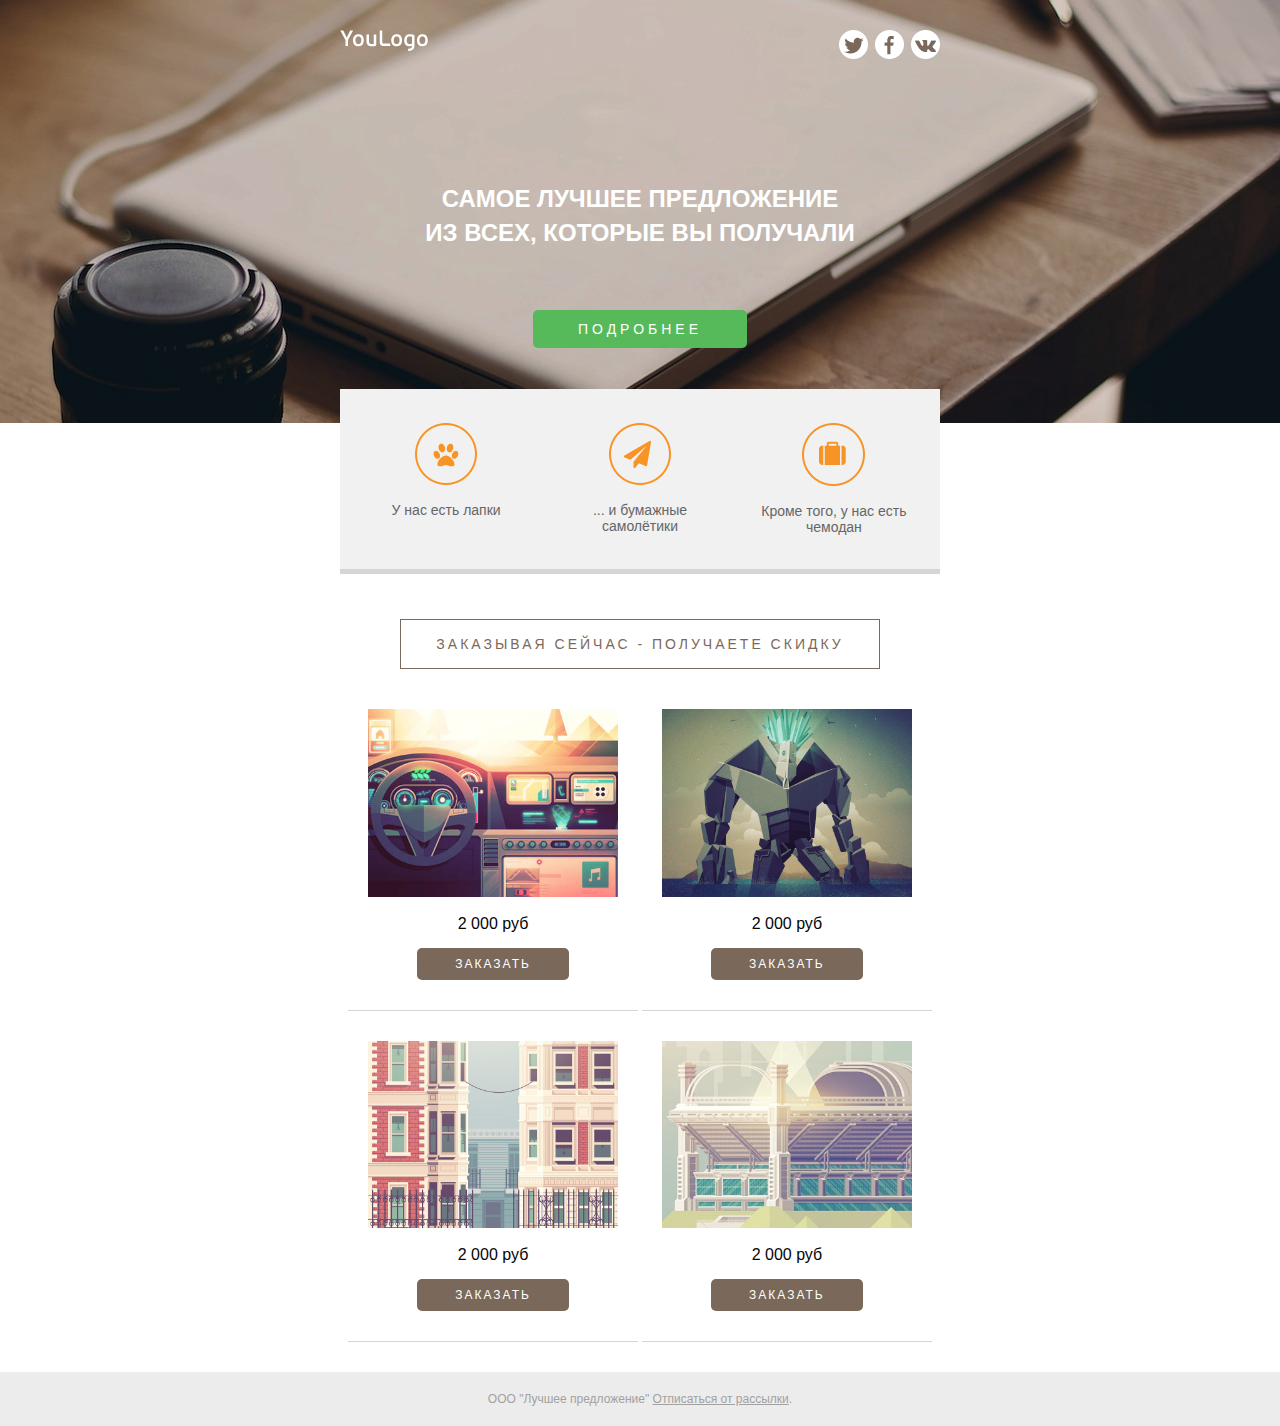
<file: index.html>
<!DOCTYPE html>
<html>
  <head>
    <link rel="stylesheet" href="css/style.css">
    <meta charset="utf-8">
  </head>
  <body>
    <div class="email-container">
      <div class="email-header">
        <div class="email-center">
          <div class="email-header-topline"><a class="email-logo" href="#"><img src="img/logo.png" alt="Logo"></a>
            <div class="email-social-wrap"><a href="#"><img src="img/soc_twitter.png" alt="Alt"></a><a href="#"><img src="img/soc_fb.png" alt="Alt"></a><a href="#"><img src="img/soc_vk.png" alt="Alt"></a></div>
          </div>
          <div class="email-header-top">
            Самое лучшее предложение <br>из всех, которые вы получали	
            
          </div><a class="email-button" href="#">Подробнее</a>
        </div>
      </div>
      <div class="email-content">
        <div class="email-center">
          <div class="email-tizers-wrap">
            <div class="email-tizer-item"><img src="img/icon_1.png" alt="Alt">
              <p>У нас есть лапки</p>
            </div>
            <div class="email-tizer-item"><img src="img/icon_2.png" alt="Alt">
              <p>... и бумажные самолётики</p>
            </div>
            <div class="email-tizer-item"><img src="img/icon_3.png" alt="Alt">
              <p>Кроме того, у нас есть чемодан</p>
            </div>
          </div>
          <div class="email-sale-text">Заказывая сейчас - получаете скидку</div>
          <div class="mail-products-wrap">
            <div class="mail-products-item"><a href="#"><img src="img/items/1.jpg" alt="Alt"></a>
              <div class="mail-price">2 000 руб</div><a class="product-button" href="#">Заказать</a>
            </div>
            <div class="mail-products-item"><a href="#"><img src="img/items/2.jpg" alt="Alt"></a>
              <div class="mail-price">2 000 руб</div><a class="product-button" href="#">Заказать</a>
            </div>
            <div class="mail-products-item"><a href="#"><img src="img/items/3.jpg" alt="Alt"></a>
              <div class="mail-price">2 000 руб</div><a class="product-button" href="#">Заказать</a>
            </div>
            <div class="mail-products-item"><a href="#"><img src="img/items/4.jpg" alt="Alt"></a>
              <div class="mail-price">2 000 руб</div><a class="product-button" href="#">Заказать</a>
            </div>
          </div>
        </div>
      </div>
      <div class="email-footer">ООО "Лучшее предложение" <a href="#">Отписаться от рассылки</a>.</div>
    </div>
  </body>
</html>
</file>
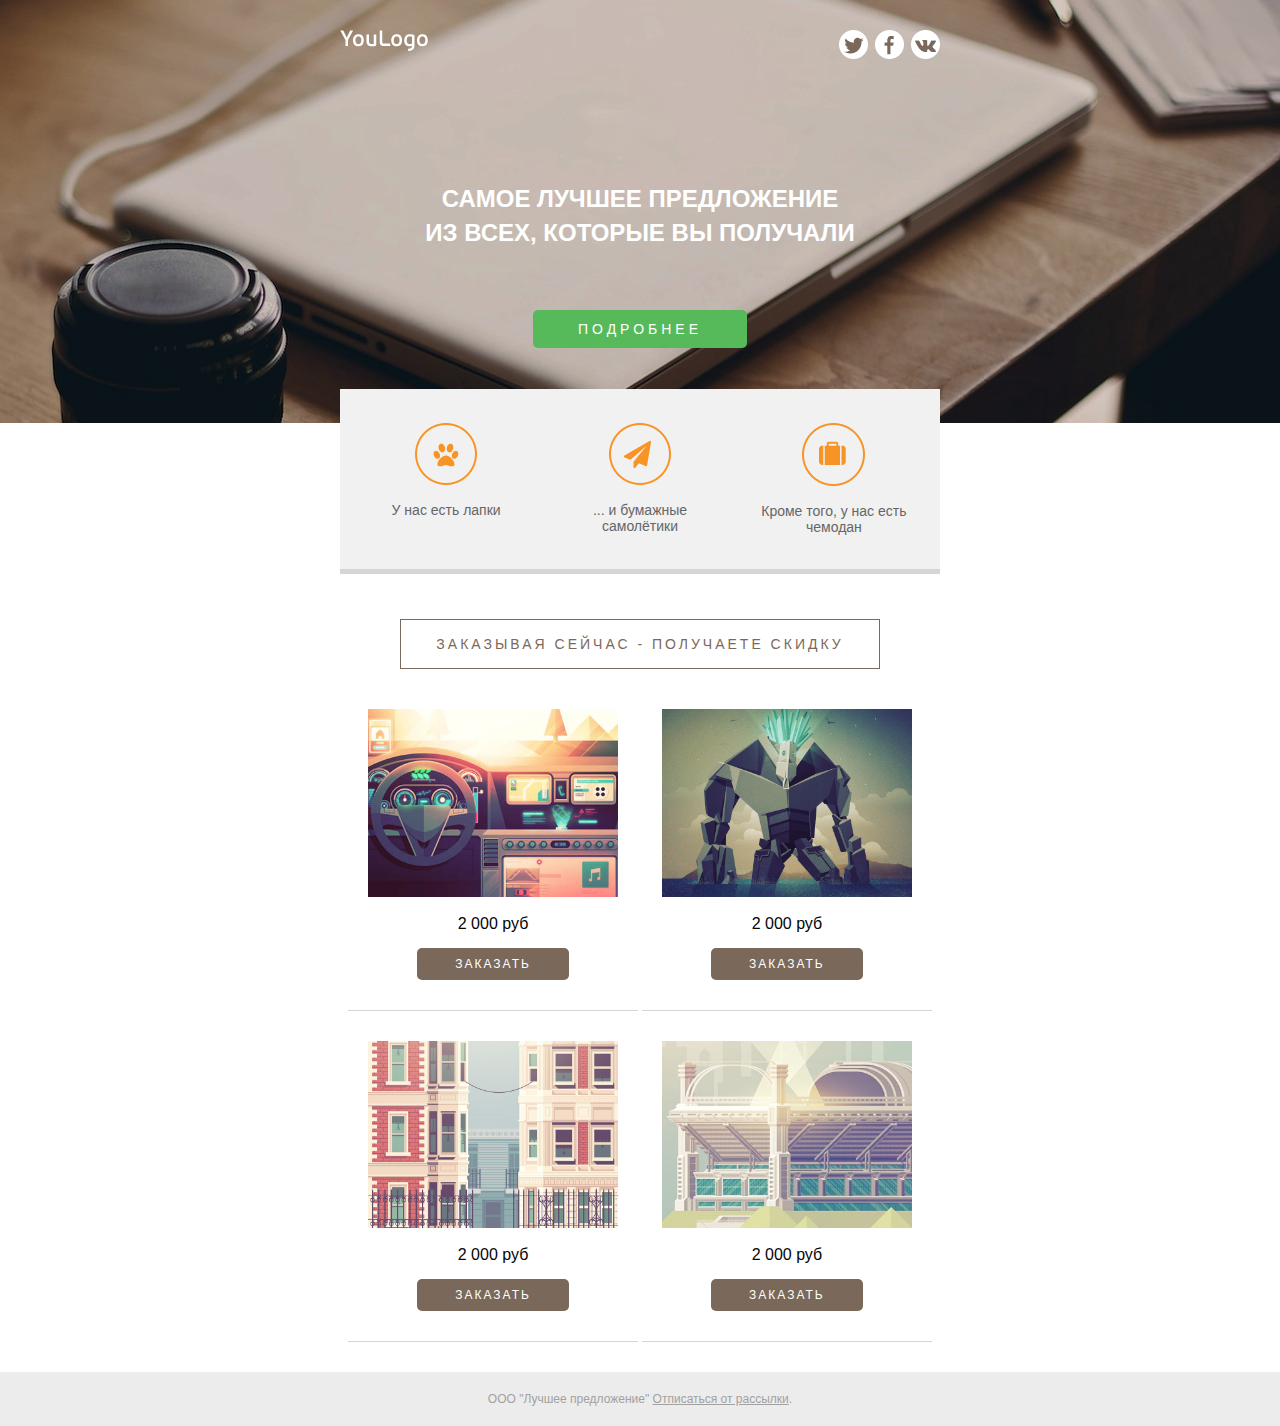
<file: index — inlined.html>
<!DOCTYPE html>
<html>
  <head>
    <meta charset="utf-8">
    <style>
      body {
  margin: 0;
  padding: 0;
}

.email-container {
  margin: 0;
  padding: 0;
  font-family: sans-serif;
  font-size: 14px;
  color: #666;
}

.email-header {
  background-color: #574943;
  background-image: url("img/bg.png");
  background-position: top right;
  color: #FFF;
  padding-top: 30px;
}

.email-logo {
  float: left;
}

.email-center {
  margin: auto;
  max-width: 600px;
  text-align: center;
  padding: 0 20px;
}

.email-social-wrap {
  float: right;
}
.email-social-wrap a {
  margin-left: 7px;
}

.email-header-top {
  padding-top: 120px;
  text-align: center;
  text-transform: uppercase;
  font-size: 24px;
  font-weight: bold;
  line-height: 34px;
  clear: both;
}

.email-button,
.product-button {
  display: inline-block;
  padding: 11px 45px;
  background-color: #56BA5B;
  border-radius: 5px;
  color: #FFF;
  text-decoration: none;
  text-transform: uppercase;
  letter-spacing: 4px;
  margin-top: 60px;
  margin-bottom: 75px;
}

.email-tizers-wrap {
  background-color: #F1F1F2;
  border-bottom: 5px solid #D5D5D5;
  margin-top: -34px;
  padding: 34px 0 0;
}

.email-tizer-item {
  display: inline-block;
  width: 150px;
  vertical-align: top;
  padding: 0 20px;
  padding-bottom: 20px;
}

.email-sale-text {
  display: inline-block;
  margin: 45px 0 40px;
  text-transform: uppercase;
  color: #7a695a;
  letter-spacing: 3px;
  padding: 12px 35px;
  border: 1px solid #7a695a;
  line-height: 24px;
}

.mail-products-wrap img {
  width: 100%;
}

.mail-products-item {
  width: 250px;
  display: inline-block;
  padding: 0 20px;
  border-bottom: 1px solid #d5d5d5;
  padding-bottom: 30px;
  margin-bottom: 30px;
}

.mail-price {
  color: #040506;
  margin-top: 15px;
  font-size: 16px;
}

.product-button {
  margin: 15px 0 0;
  font-size: 12px;
  background-color: #7a695a;
  letter-spacing: 2px;
  padding: 9px 38px;
}

.email-footer {
  background-color: #ececec;
  padding: 20px 0;
  text-align: center;
  font-size: 12px;
  color: #a1a1a1;
}
.email-footer a {
  color: #a1a1a1;
}
    </style>
  </head>
  <body>
    <div class="email-container">
      <div class="email-header">
        <div class="email-center">
          <div class="email-header-topline"><a class="email-logo" href="#"><img src="img/logo.png" alt="Logo"></a>
            <div class="email-social-wrap"><a href="#"><img src="img/soc_twitter.png" alt="Alt"></a><a href="#"><img src="img/soc_fb.png" alt="Alt"></a><a href="#"><img src="img/soc_vk.png" alt="Alt"></a></div>
          </div>
          <div class="email-header-top">
            Самое лучшее предложение <br>из всех, которые вы получали	
            
          </div><a class="email-button" href="#">Подробнее</a>
        </div>
      </div>
      <div class="email-content">
        <div class="email-center">
          <div class="email-tizers-wrap">
            <div class="email-tizer-item"><img src="img/icon_1.png" alt="Alt">
              <p>У нас есть лапки</p>
            </div>
            <div class="email-tizer-item"><img src="img/icon_2.png" alt="Alt">
              <p>... и бумажные самолётики</p>
            </div>
            <div class="email-tizer-item"><img src="img/icon_3.png" alt="Alt">
              <p>Кроме того, у нас есть чемодан</p>
            </div>
          </div>
          <div class="email-sale-text">Заказывая сейчас - получаете скидку</div>
          <div class="mail-products-wrap">
            <div class="mail-products-item"><a href="#"><img src="img/items/1.jpg" alt="Alt"></a>
              <div class="mail-price">2 000 руб</div><a class="product-button" href="#">Заказать</a>
            </div>
            <div class="mail-products-item"><a href="#"><img src="img/items/2.jpg" alt="Alt"></a>
              <div class="mail-price">2 000 руб</div><a class="product-button" href="#">Заказать</a>
            </div>
            <div class="mail-products-item"><a href="#"><img src="img/items/3.jpg" alt="Alt"></a>
              <div class="mail-price">2 000 руб</div><a class="product-button" href="#">Заказать</a>
            </div>
            <div class="mail-products-item"><a href="#"><img src="img/items/4.jpg" alt="Alt"></a>
              <div class="mail-price">2 000 руб</div><a class="product-button" href="#">Заказать</a>
            </div>
          </div>
        </div>
      </div>
      <div class="email-footer">ООО "Лучшее предложение" <a href="#">Отписаться от рассылки</a>.</div>
    </div>
  </body>
</html>
</file>
<file: css/style.css>
body {
  margin: 0;
  padding: 0;
}

.email-container {
  margin: 0;
  padding: 0;
  font-family: sans-serif;
  font-size: 14px;
  color: #666;
}

.email-header {
  background-color: #574943;
  background-image: url("../img/bg.png");
  background-position: top right;
  color: #FFF;
  padding-top: 30px;
}

.email-logo {
  float: left;
}

.email-center {
  margin: auto;
  max-width: 600px;
  text-align: center;
  padding: 0 20px;
}

.email-social-wrap {
  float: right;
}
.email-social-wrap a {
  margin-left: 7px;
}

.email-header-top {
  padding-top: 120px;
  text-align: center;
  text-transform: uppercase;
  font-size: 24px;
  font-weight: bold;
  line-height: 34px;
  clear: both;
}

.email-button,
.product-button {
  display: inline-block;
  padding: 11px 45px;
  background-color: #56BA5B;
  border-radius: 5px;
  color: #FFF;
  text-decoration: none;
  text-transform: uppercase;
  letter-spacing: 4px;
  margin-top: 60px;
  margin-bottom: 75px;
}

.email-tizers-wrap {
  background-color: #F1F1F2;
  border-bottom: 5px solid #D5D5D5;
  margin-top: -34px;
  padding: 34px 0 0;
}

.email-tizer-item {
  display: inline-block;
  width: 150px;
  vertical-align: top;
  padding: 0 20px;
  padding-bottom: 20px;
}

.email-sale-text {
  display: inline-block;
  margin: 45px 0 40px;
  text-transform: uppercase;
  color: #7a695a;
  letter-spacing: 3px;
  padding: 12px 35px;
  border: 1px solid #7a695a;
  line-height: 24px;
}

.mail-products-wrap img {
  width: 100%;
}

.mail-products-item {
  width: 250px;
  display: inline-block;
  padding: 0 20px;
  border-bottom: 1px solid #d5d5d5;
  padding-bottom: 30px;
  margin-bottom: 30px;
}

.mail-price {
  color: #040506;
  margin-top: 15px;
  font-size: 16px;
}

.product-button {
  margin: 15px 0 0;
  font-size: 12px;
  background-color: #7a695a;
  letter-spacing: 2px;
  padding: 9px 38px;
}

.email-footer {
  background-color: #ececec;
  padding: 20px 0;
  text-align: center;
  font-size: 12px;
  color: #a1a1a1;
}
.email-footer a {
  color: #a1a1a1;
}
</file>
